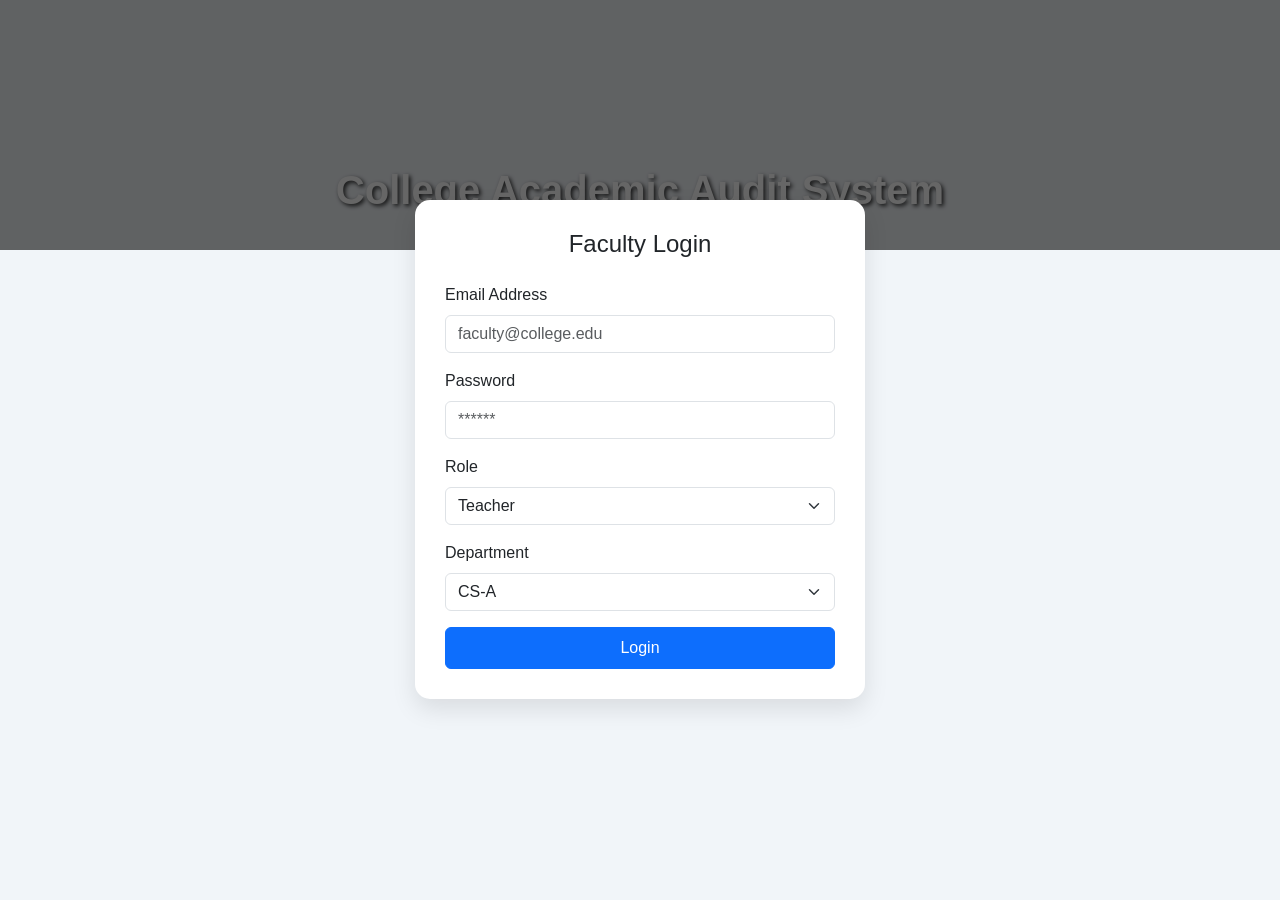
<file: index.html>
<!DOCTYPE html>
<html lang="en">
<head>
    <meta charset="UTF-8">
    <meta name="viewport" content="width=device-width, initial-scale=1.0">
    <title>Login - College Academic Audit</title>
    <link href="https://cdn.jsdelivr.net/npm/bootstrap@5.3.0/dist/css/bootstrap.min.css" rel="stylesheet">
    <link rel="stylesheet" href="style.css">
</head>
<body>

    <div class="login-header">
        <div class="login-title">College Academic Audit System</div>
    </div>

    <div class="container">
        <div class="login-container">
            <h4 class="text-center mb-4">Faculty Login</h4>
            <form id="loginForm">
                <div class="mb-3">
                    <label class="form-label">Email Address</label>
                    <input type="email" class="form-control" id="email" required placeholder="faculty@college.edu">
                </div>
                <div class="mb-3">
                    <label class="form-label">Password</label>
                    <input type="password" class="form-control" id="password" required placeholder="******">
                </div>
                <div class="mb-3">
                    <label class="form-label">Role</label>
                    <select class="form-select" id="role" required>
                        <option value="Teacher">Teacher</option>
                        <option value="HOD">HOD</option>
                        <option value="Admin">Admin</option>
                    </select>
                </div>
                <div class="mb-3">
                    <label class="form-label">Department</label>
                    <select class="form-select" id="department" required>
                        <option value="CS-A">CS-A</option>
                        <option value="CS-B">CS-B</option>
                        <option value="CS-C">CS-C</option>
                        <option value="CSE">CSE</option>
                        <option value="ECS">ECS</option>
                        <option value="MECH">MECH</option>
                    </select>
                </div>
                <button type="submit" class="btn btn-primary w-100 py-2">Login</button>
            </form>
        </div>
    </div>

    <script src="https://cdn.jsdelivr.net/npm/bootstrap@5.3.0/dist/js/bootstrap.bundle.min.js"></script>
    <script src="script.js"></script>
</body>
</html>
</file>
<file: style.css>
/* 
 * College Academic Audit System - Main Stylesheet
 * Compatible with XAMPP / Apache / Nginx / Local File System
 */

:root {
    --primary-color: #0d6efd;
    --secondary-color: #6c757d;
    --success-color: #198754;
    --warning-color: #ffc107;
    --danger-color: #dc3545;
    --sidebar-bg: #0f172a; /* Dark blue */
    --sidebar-width: 240px;
    --bg-light: #f1f5f9;
}

body {
    font-family: 'Segoe UI', Tahoma, Geneva, Verdana, sans-serif;
    background-color: var(--bg-light);
    overflow-x: hidden;
    margin: 0;
    padding: 0;
}

/* Login Page */
.login-header {
    height: 250px;
    background: url('https://picsum.photos/seed/college/1920/400') no-repeat center center;
    background-size: cover;
    position: relative;
}

.login-header::after {
    content: '';
    position: absolute;
    top: 0;
    left: 0;
    right: 0;
    bottom: 0;
    background: rgba(0, 0, 0, 0.6);
}

.login-title {
    position: absolute;
    bottom: 30px;
    left: 50%;
    transform: translateX(-50%);
    color: white;
    text-shadow: 2px 2px 4px rgba(0,0,0,0.8);
    font-weight: 700;
    width: 100%;
    text-align: center;
    font-size: 2.5rem;
}

.login-container {
    max-width: 450px;
    margin: -50px auto 50px;
    padding: 30px;
    background: white;
    border-radius: 15px;
    box-shadow: 0 10px 25px rgba(0,0,0,0.1);
    position: relative;
    z-index: 10;
}

/* Main Layout */
.main-wrapper {
    display: flex;
    width: 100%;
    min-height: 100vh;
}

#sidebar {
    width: var(--sidebar-width);
    min-width: var(--sidebar-width);
    background: var(--sidebar-bg);
    color: #fff;
    height: 100vh;
    position: fixed;
    top: 0;
    left: 0;
    z-index: 1000;
    overflow-y: auto;
    transition: all 0.3s;
}

#content {
    flex: 1;
    margin-left: var(--sidebar-width);
    padding: 20px;
    min-height: 100vh;
    width: calc(100% - var(--sidebar-width));
    transition: all 0.3s;
}

/* Sidebar Styles */
.sidebar-header {
    padding: 20px;
    background: rgba(255, 255, 255, 0.05);
    border-bottom: 1px solid rgba(255, 255, 255, 0.1);
}

.sidebar-header h3 {
    font-size: 1.25rem;
    font-weight: 600;
    margin-bottom: 5px;
}

#sidebar ul.components {
    padding: 15px 0;
    list-style: none;
    margin: 0;
}

#sidebar ul li {
    list-style: none;
}

#sidebar ul li a {
    padding: 12px 20px;
    font-size: 0.95rem;
    display: flex;
    align-items: center;
    color: #94a3b8;
    text-decoration: none;
    border-left: 3px solid transparent;
    transition: all 0.2s;
}

#sidebar ul li a:hover {
    color: #fff;
    background: rgba(255, 255, 255, 0.05);
}

#sidebar ul li.active > a {
    color: #fff;
    background: rgba(255, 255, 255, 0.1);
    border-left-color: var(--primary-color);
}

#sidebar ul li a i {
    margin-right: 12px;
    font-size: 1.1rem;
    width: 20px;
    text-align: center;
}

/* Header */
.top-navbar {
    background: white;
    box-shadow: 0 1px 3px rgba(0,0,0,0.05);
    padding: 15px 25px;
    margin-bottom: 25px;
    border-radius: 10px;
    display: flex;
    justify-content: space-between;
    align-items: center;
}

.notification-icon {
    position: relative;
    cursor: pointer;
    font-size: 1.3rem;
    color: #64748b;
    transition: color 0.2s;
}

.notification-icon:hover {
    color: var(--primary-color);
}

.notification-badge {
    position: absolute;
    top: -5px;
    right: -5px;
    font-size: 0.65rem;
    padding: 3px 6px;
    border-radius: 50%;
    border: 2px solid white;
}

/* Cards */
.stat-card {
    background: white;
    border-radius: 12px;
    padding: 25px;
    box-shadow: 0 2px 10px rgba(0,0,0,0.03);
    height: 100%;
    transition: transform 0.2s, box-shadow 0.2s;
    position: relative;
    overflow: hidden;
    border: 1px solid #e2e8f0;
}

.stat-card:hover {
    transform: translateY(-3px);
    box-shadow: 0 5px 15px rgba(0,0,0,0.05);
}

.stat-icon {
    font-size: 3rem;
    opacity: 0.1;
    position: absolute;
    right: 20px;
    top: 50%;
    transform: translateY(-50%);
}

.card {
    border: none;
    border-radius: 12px;
    box-shadow: 0 2px 10px rgba(0,0,0,0.03);
    margin-bottom: 20px;
}

.card-header {
    background-color: white;
    border-bottom: 1px solid #f1f5f9;
    padding: 15px 20px;
    border-radius: 12px 12px 0 0 !important;
    font-weight: 600;
}

/* Charts */
.chart-container {
    position: relative;
    height: 300px;
    width: 100%;
}

/* Audit Module */
.audit-sidebar {
    max-height: calc(100vh - 200px);
    overflow-y: auto;
    border-right: 1px solid #f1f5f9;
}

.audit-sidebar .list-group-item {
    border: none;
    border-left: 3px solid transparent;
    margin-bottom: 2px;
    border-radius: 0;
    padding: 12px 15px;
    font-size: 0.9rem;
    color: #475569;
}

.audit-sidebar .list-group-item:hover {
    background-color: #f8fafc;
    color: var(--primary-color);
}

.audit-sidebar .list-group-item.active {
    background-color: #eff6ff;
    color: var(--primary-color);
    border-left-color: var(--primary-color);
    font-weight: 600;
}

/* Comments */
.comment-box {
    background: #f8fafc;
    border: 1px solid #e2e8f0;
    border-radius: 8px;
    padding: 15px;
    margin-bottom: 12px;
}

.comment-meta {
    font-size: 0.8rem;
    color: #64748b;
    margin-bottom: 6px;
    display: flex;
    justify-content: space-between;
}

/* Performance Indicator */
.performance-indicator {
    width: 120px;
    height: 120px;
    border-radius: 50%;
    display: flex;
    align-items: center;
    justify-content: center;
    font-size: 1.75rem;
    font-weight: 700;
    color: white;
    margin: 0 auto;
    box-shadow: 0 4px 6px rgba(0,0,0,0.1);
}

.bg-performance-red { background-color: var(--danger-color); }
.bg-performance-orange { background-color: #fd7e14; } /* Orange */
.bg-performance-green { background-color: var(--success-color); }

.viewed {
    background-color: #e6f7ff !important;
}

/* Custom Danger Highlight for Tables */
.bg-danger-custom {
    background-color: var(--danger-color) !important;
    color: white !important;
}
.bg-danger-custom input {
    background-color: rgba(255, 255, 255, 0.9) !important;
    color: #000 !important;
}
.bg-danger-custom td {
    color: white !important;
}

/* Responsive */
@media (max-width: 768px) {
    #sidebar {
        margin-left: calc(var(--sidebar-width) * -1);
    }
    #sidebar.active {
        margin-left: 0;
    }
    #content {
        margin-left: 0;
        width: 100%;
    }
    .login-container {
        margin: 20px;
    }
}
</file>
